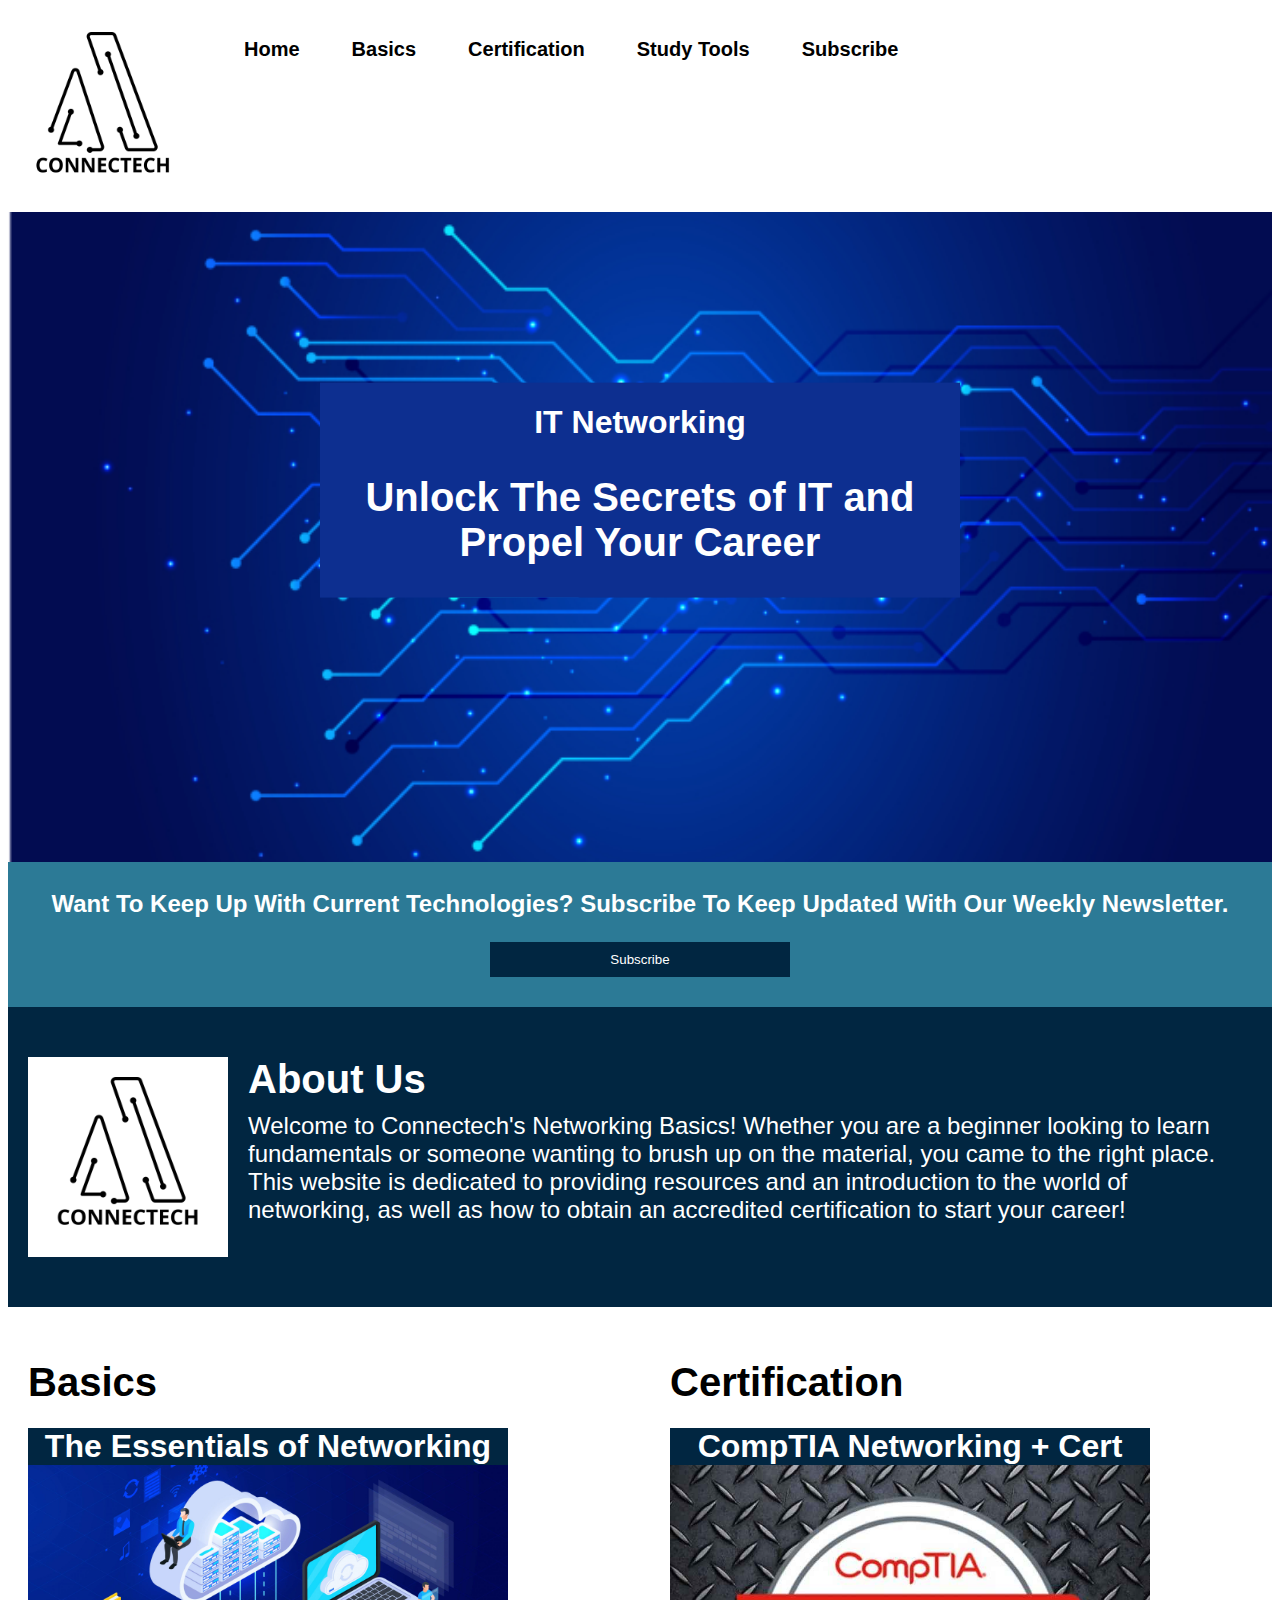
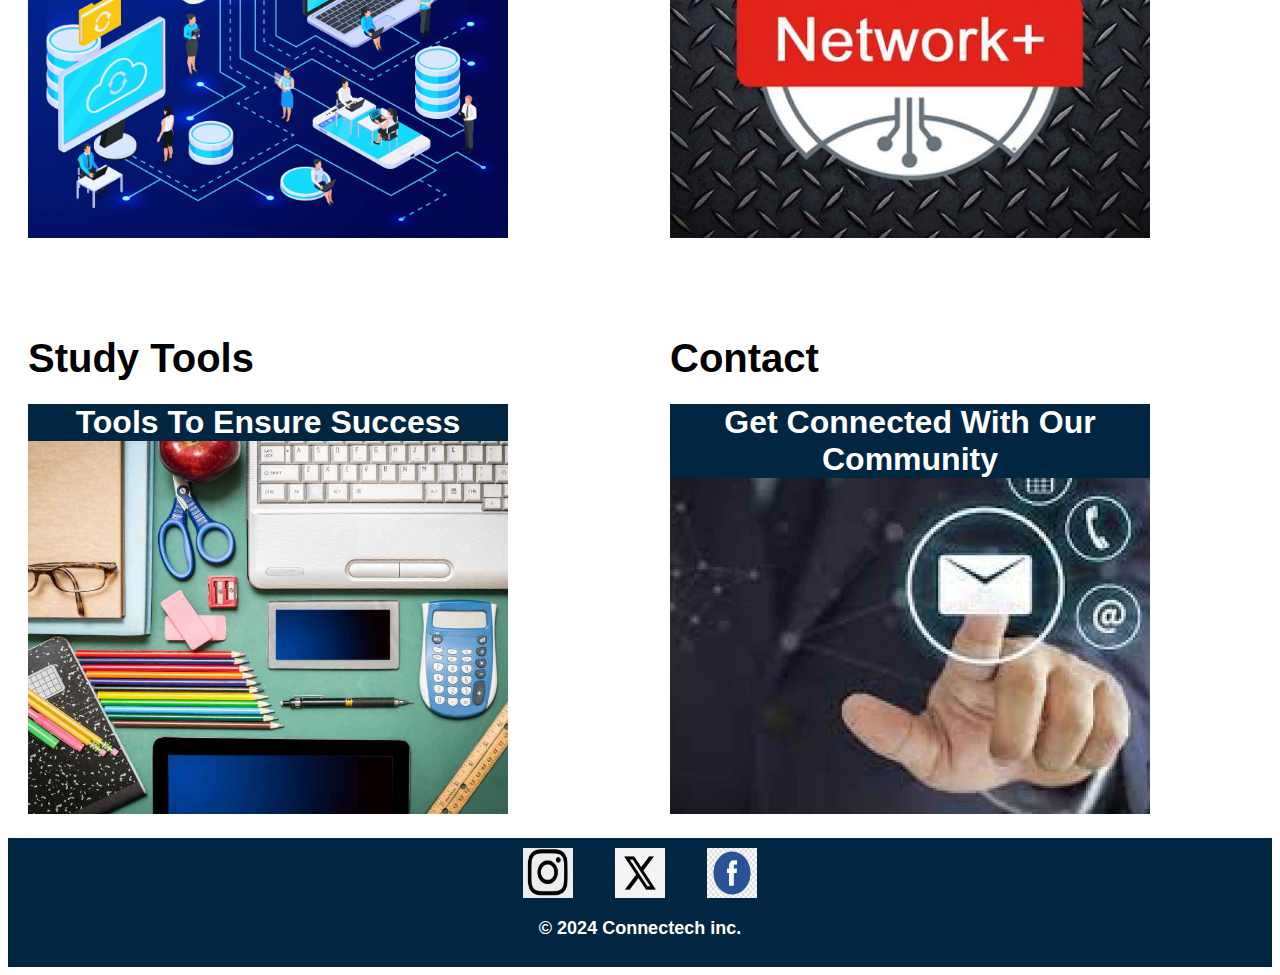
<file: index.html>
<!DOCTYPE html>
<html lang="en">
<script async src="https://www.googletagmanager.com/gtag/js?id=G-WH18ZFD9MK"></script>
<script>
  window.dataLayer = window.dataLayer || [];
  function gtag(){dataLayer.push(arguments);}
  gtag('js', new Date());

  gtag('config', 'G-WH18ZFD9MK');
</script>
<head>
    <meta charset="UTF-8">
    <meta name="viewport" content="width=device-width, initial-scale=1.0">
    <meta name="description" content="This website helps new people get aquainted with the basics of IT networking.">
    <meta name="keywords" content="Network, CompTIA, Subscribe">
    <meta name="author" content="Robert Schmidt">
    <title>IT Networking Basics</title>
    <link rel="stylesheet" href="CSS/stylesheet.css">
</head>
<body>
    <header>
        <nav> 
            <div>
            <a href="index.html">
                <img src="images/Logo.png" alt="Connectech Logo">
            </a>
            </div>
            <ul>
                <li><a href="index.html">Home</a></li>
                <li><a href="Basics.html">Basics</a></li>
                <li><a href="Certification.html">Certification</a></li>
                <li><a href="Study.html">Study Tools</a></li>
                <li><a href="Contact.html">Subscribe</a></li>
            </ul>
        </nav>
    </header>
        
    <div class="HeroText" style="background-color: #0D2F90;">
        <h1>IT Networking</h1>
        <h2>Unlock The Secrets of IT and Propel Your Career</h2>
    </div>
    <img src="images/HeroBanner1.jpg" alt="Networking Hero Banner" class="Banner">
    <section class="Call2Action">
        <p>Want To Keep Up With Current Technologies? Subscribe To Keep Updated With Our Weekly Newsletter.</p>
        <a href="Contact.html" target="_blank">
            <button type="Button">Subscribe</button>
        </a>
    </section>
    <main>
        <section class="DK" style="background-color: #012641; color: white;">
            <div class="DKTITLE">
                <img src="images/Logo.png" alt="Connectech Logo">
            <div>
                <h2>About Us</h2>
                <p>Welcome to Connectech's Networking Basics! Whether you are a beginner looking to learn fundamentals or someone wanting to brush up on the material, you came to the right place. This website is dedicated to providing resources and an introduction to the world of networking, as well as how to obtain an accredited certification to start your career!</p>
            </div>
        </div>
        </section>
        <div class="gallery">
            <section>
                <h2>Basics</h2>
                <div>
                    <h3 class="TXTMVE">The Essentials of Networking</h3>
                    <img src="images/Basics.jpg" alt="Networking Basics Image">
                </div>
            </section>
            <section>
                <h2>Certification</h2>
                <div>
                    <h3 class="TXTMVE">CompTIA Networking + Cert</h3>
                    <img src="images/NET+BLK.jpg" alt="CompTIA Networking+ Certification">
                </div>
            </section>
            <section>
                <h2>Study Tools</h2>
                <div>
                    <h3 class="TXTMVE">Tools To Ensure Success</h3>
                    <img src="images/StudyTools1.jpg" alt="Study Tools Image">
                </div>
            </section>
            <section>
                <h2>Contact</h2>
                <div>
                    <h3 class="TXTMVE">Get Connected With Our Community</h3>
                    <img src="images/Contact1.jpg" alt="Contact Image">  
                </div>
            </section>
        </div>
    </main>
    <footer>
        <div class="footerLogo">
            <img src="images/InstaLogo.jpg" alt="Instagram Logo">
            <img src="images/XLogo.jpg" alt="X Logo">
            <img src="images/FacebookLogo.jpg" alt="Facebook Logo">
        </div>
        <p class="footerTxt"><span>&copy;</span> 2024 Connectech inc.</p>
    </footer>
</body>
</html>
</file>
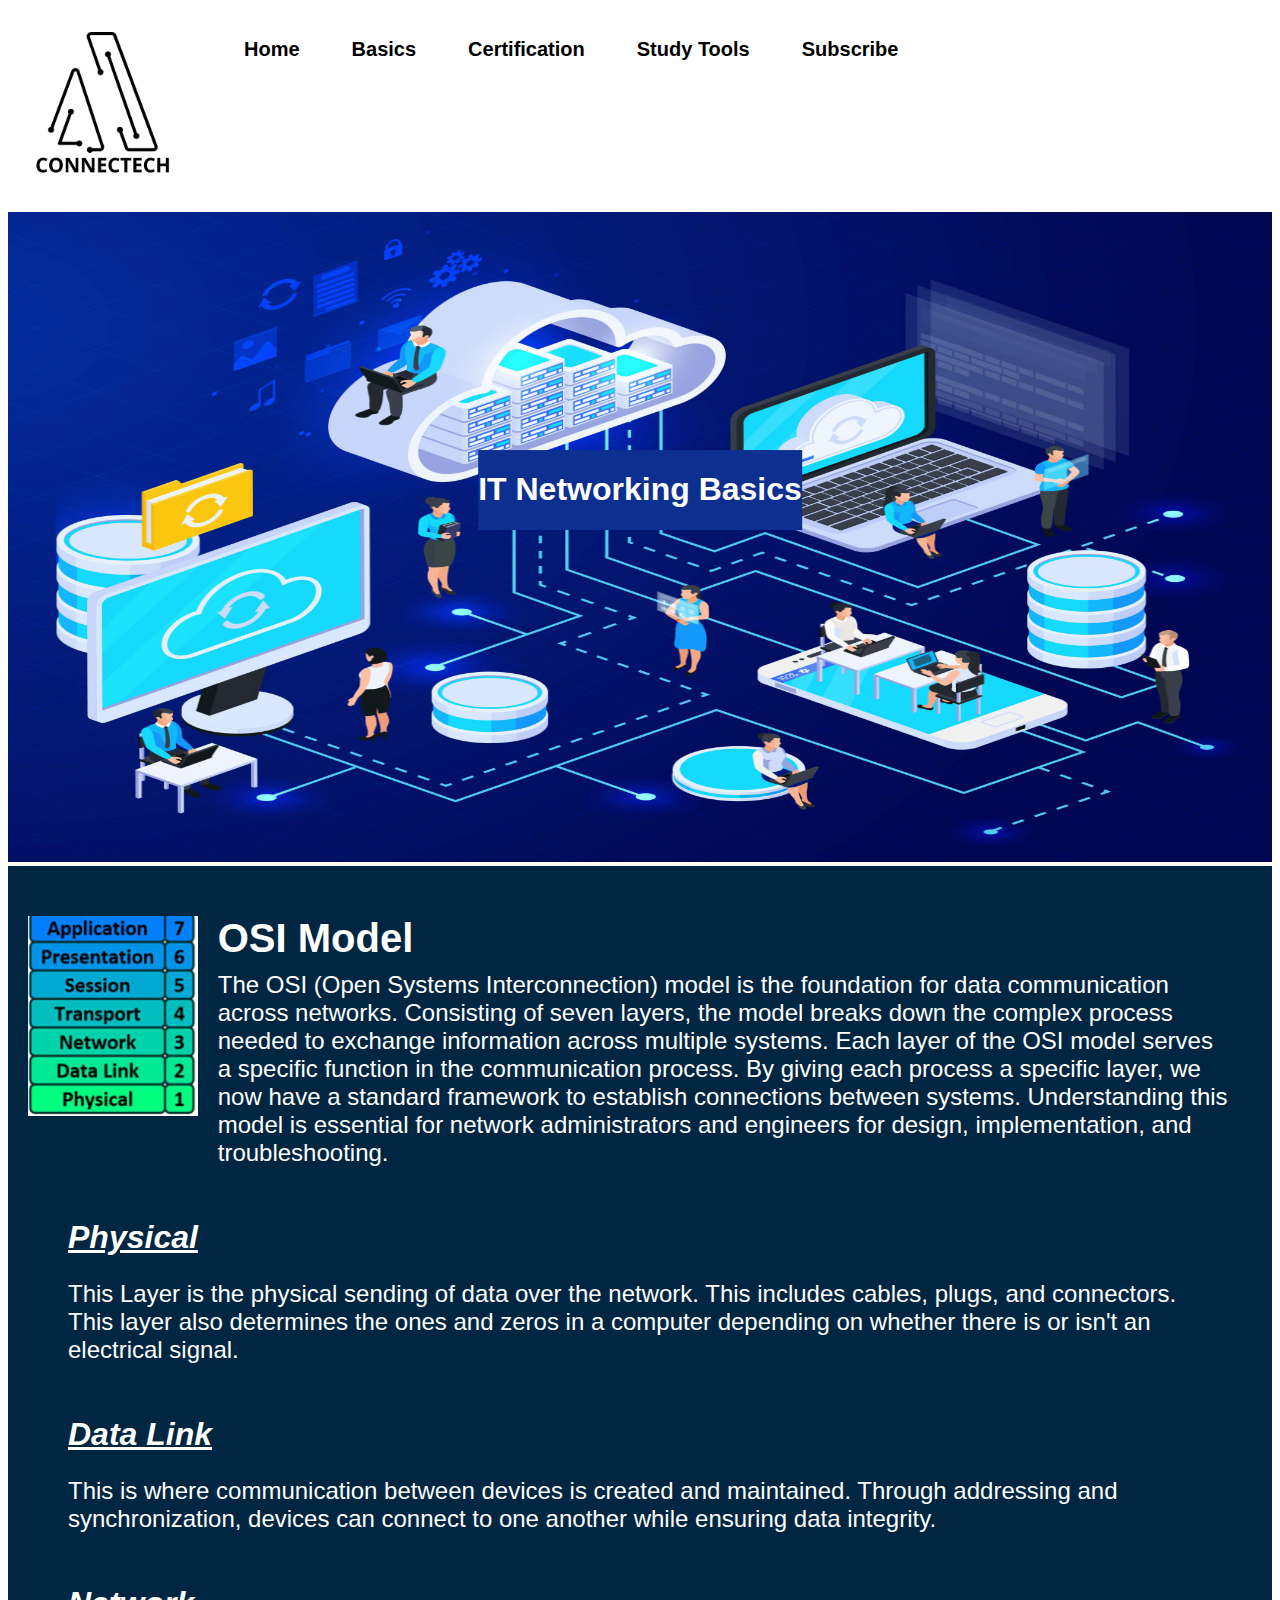
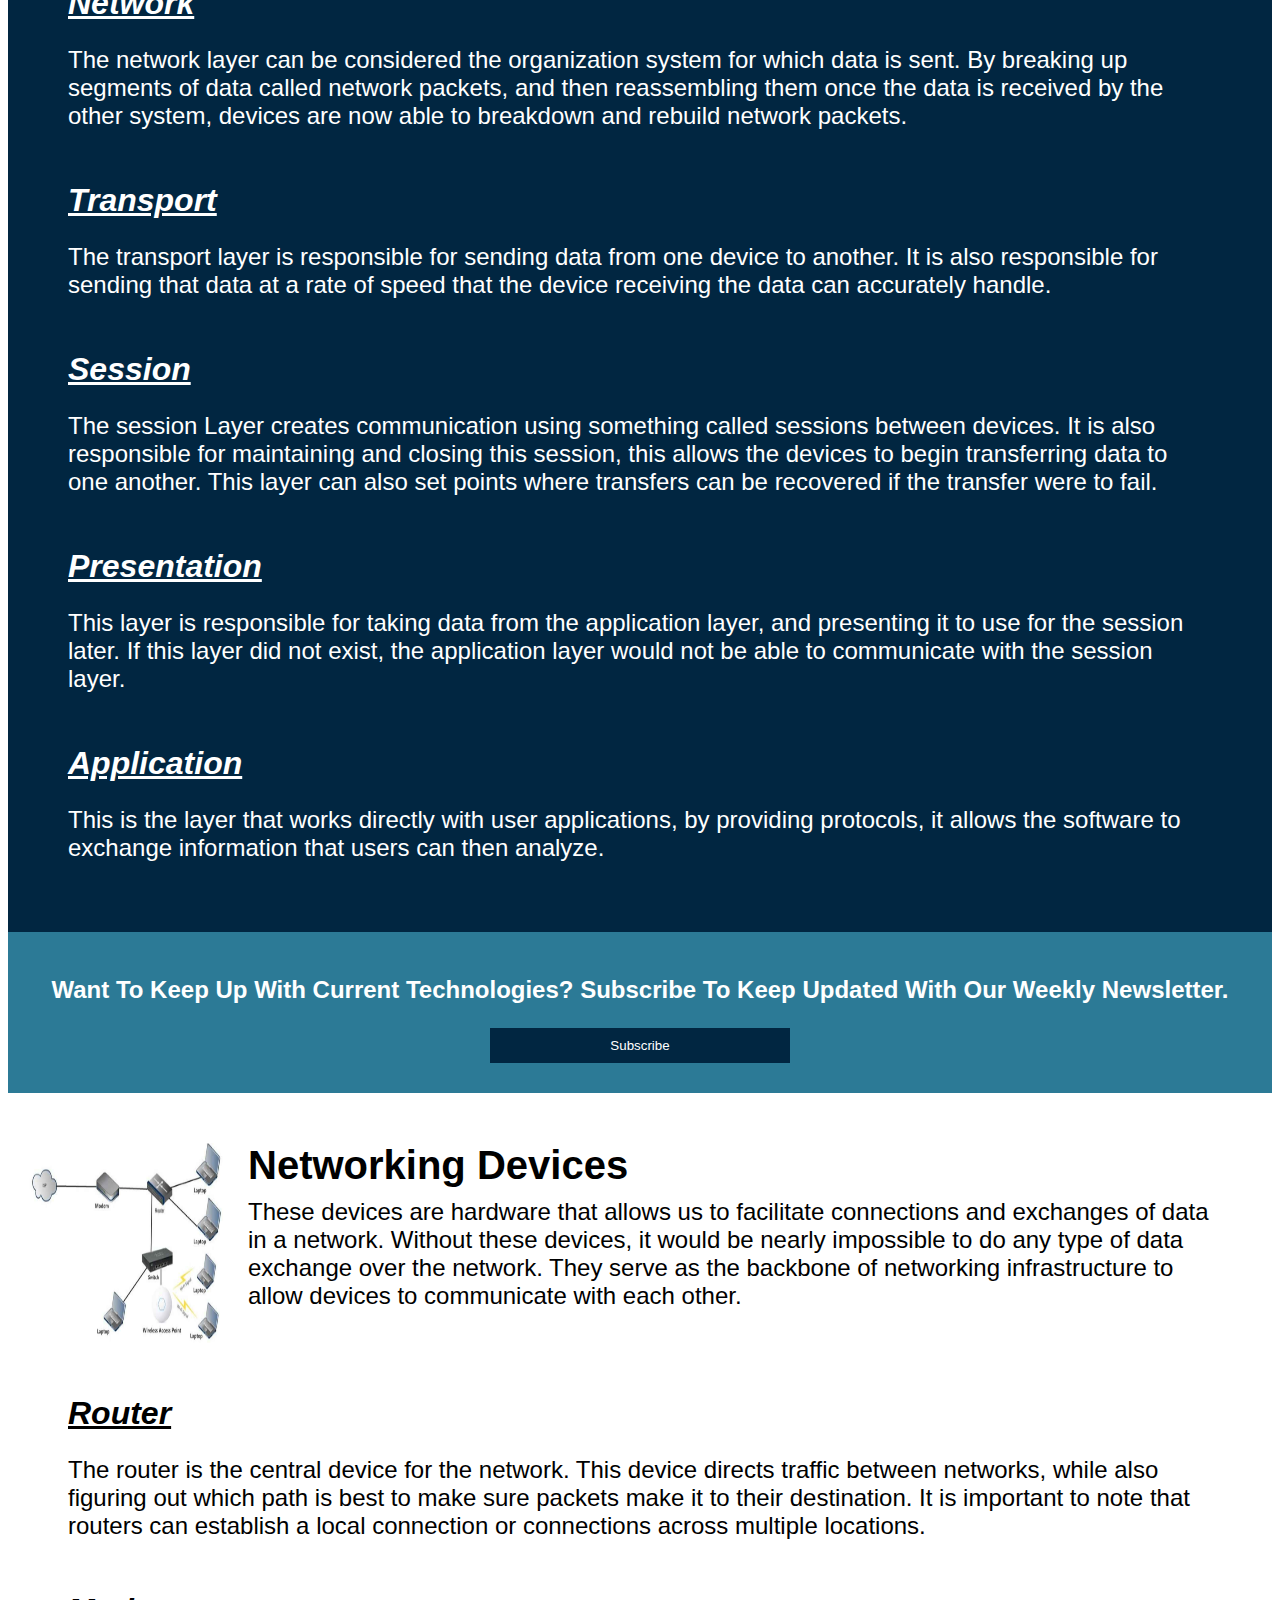
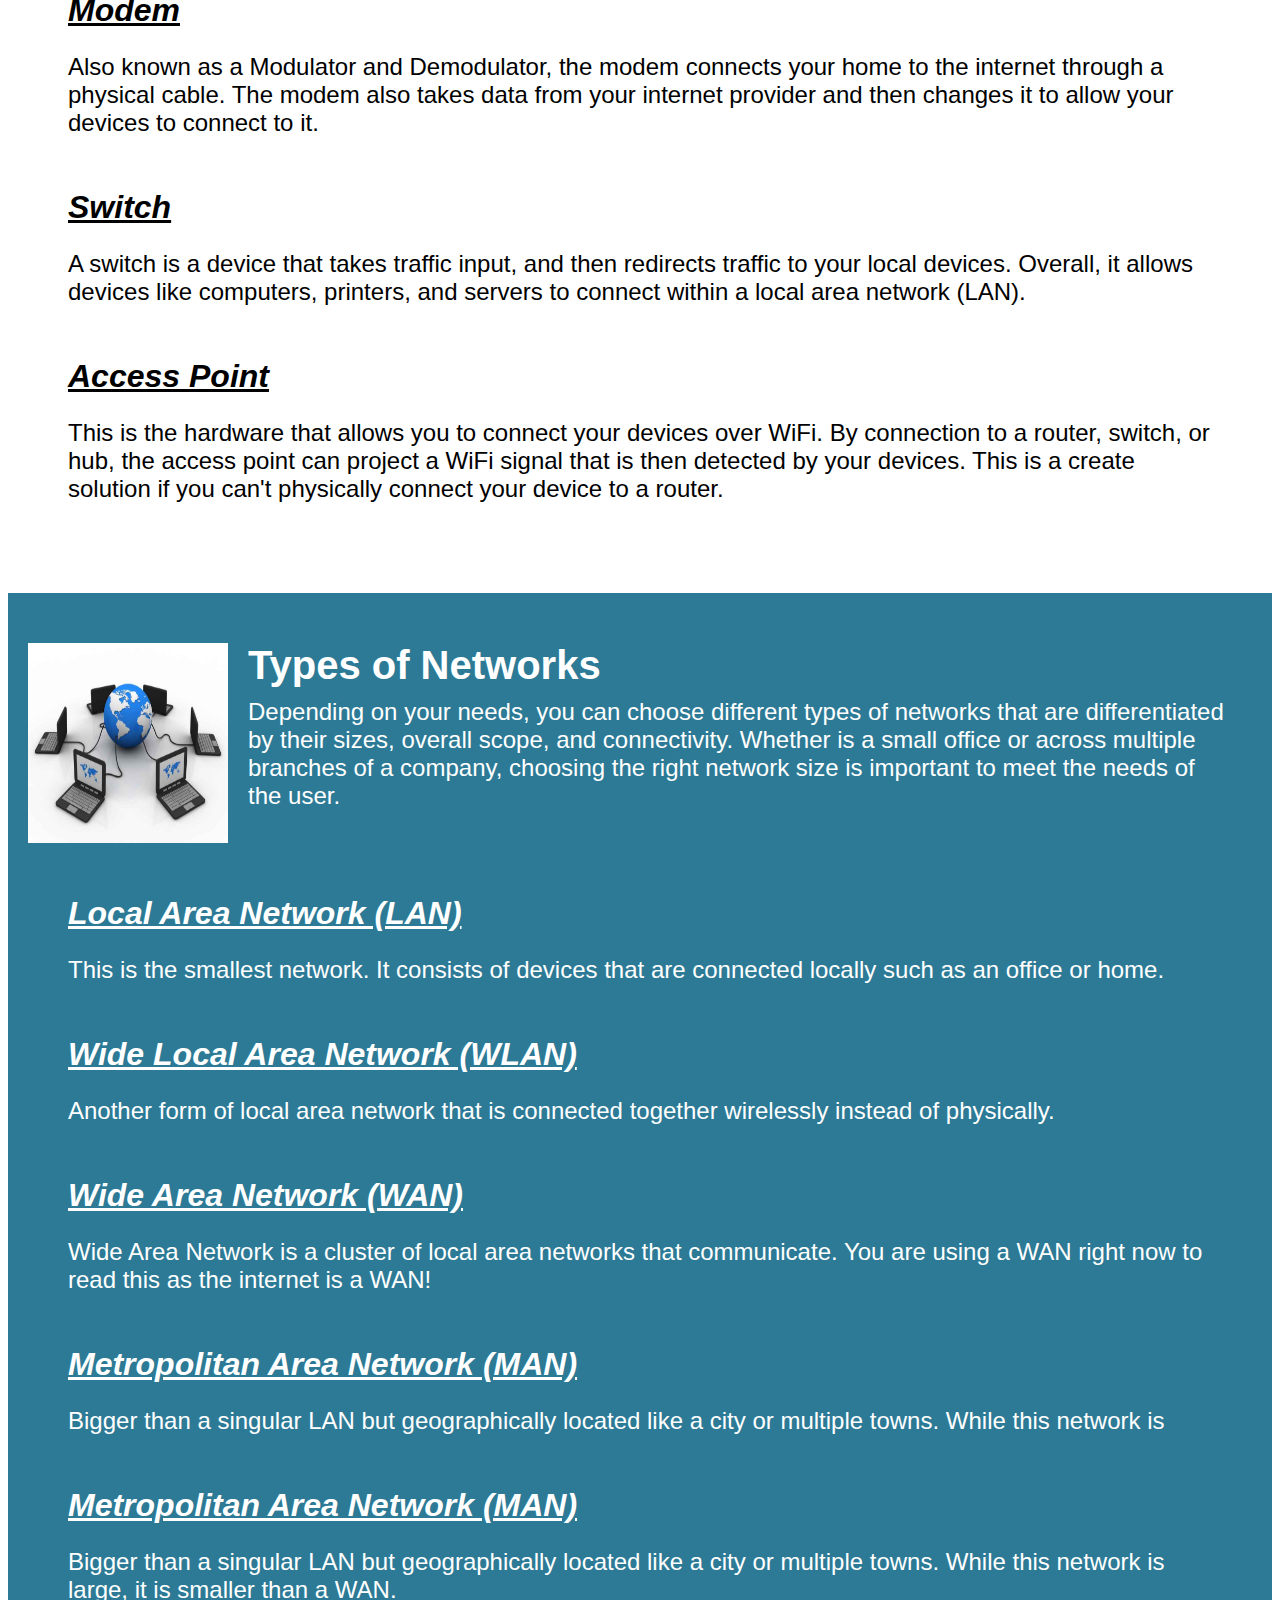
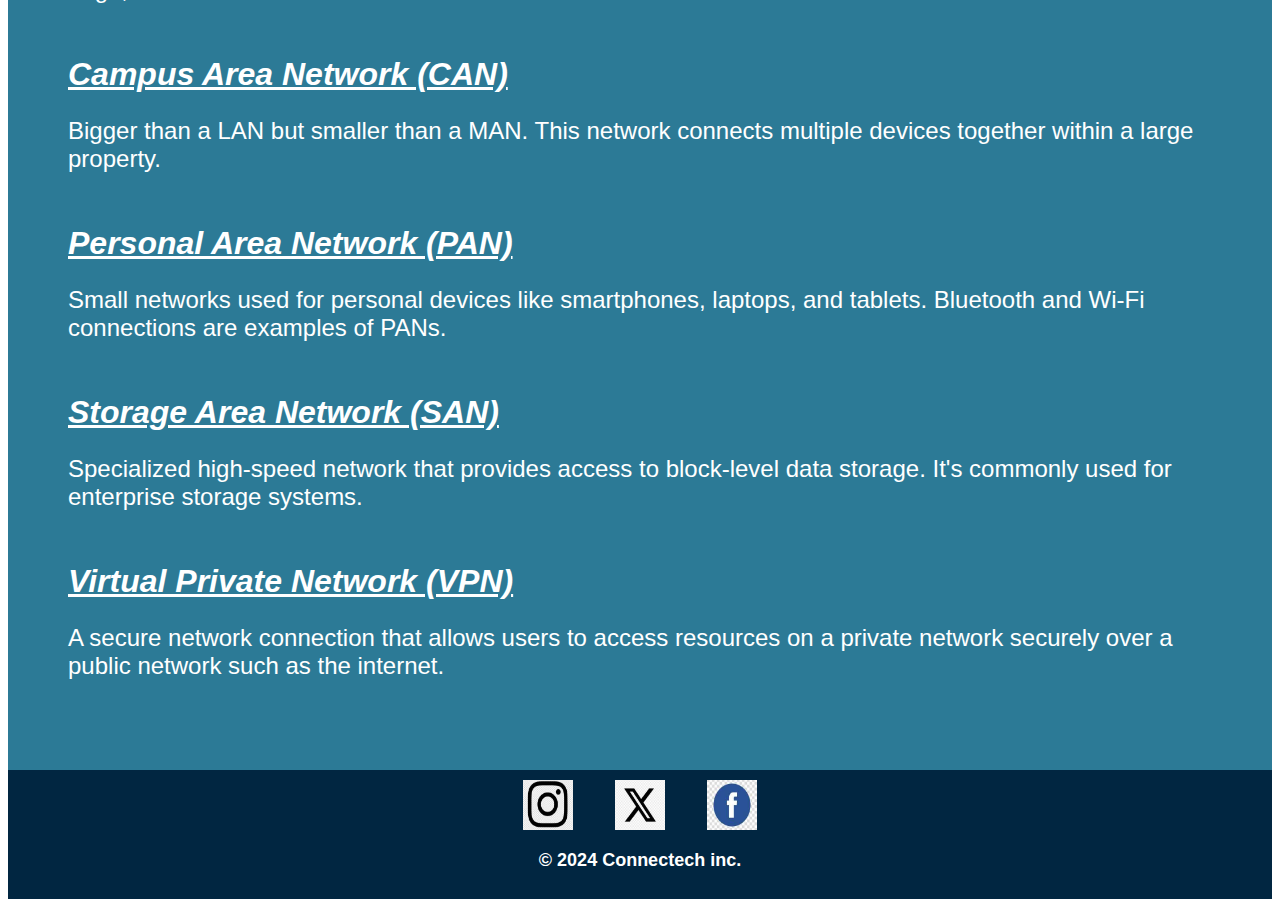
<file: Basics.html>
<!DOCTYPE html>
<html lang="en">
<head>
    <meta charset="UTF-8">
    <meta name="viewport" content="width=device-width, initial-scale=1.0">
    <meta name="description" content="This website helps new people get aquainted with the basics of IT networking.">
    <meta name="keywords" content="Network, CompTIA, Subscribe">
    <meta name="author" content="Robert Schmidt">
    <title>IT Basic Curriculum</title>
    <link rel="stylesheet" href="CSS/stylesheet.css">
</head>
<body>
    <nav> 
        <header>
            <a href="index.html">
                <img src="images/Logo.png" alt="Connectech Logo" >
            </a>
        </header>
        <ul>
            <li><a href="index.html">Home</a></li>
            <li><a href="Basics.html">Basics</a></li>
            <li><a href="Certification.html">Certification</a></li>
            <li><a href="Study.html">Study Tools</a></li>
            <li><a href="Contact.html">Subscribe</a></li>
        </ul>
    </nav>
    <header class="HeroText" style="background-color: #0D2F90;">
        <h1>IT Networking Basics</h1>
    </header>
    <img src="images/Basics.jpg" alt="Hero Banner" class="Banner">

    <main>
        <section class="DK" style="background-color: #012641; color: white;">
        <div class="DKTITLE">
            <img src="images/OSIModel.jpg" alt="OSI Model">
        <div>
            <h2 id="OSIID">OSI Model</h2>
            <p>The OSI (Open Systems Interconnection) model is the foundation for data communication across networks. 
                Consisting of seven layers, the model breaks down the complex process needed to exchange information across multiple systems. 
                Each layer of the OSI model serves a specific function in the communication process. 
                By giving each process a specific layer, we now have a standard framework to establish connections between systems. 
                Understanding this model is essential for network administrators and engineers for design, implementation, and troubleshooting.</p>
        </div>
        </div>
            <section class="DKWRIT" >
                <h3>Physical</h3>
                <p>This Layer is the physical sending of data over the network. 
                    This includes cables, plugs, and connectors. 
                    This layer also determines the ones and zeros in a computer depending on whether there is or isn't an electrical signal.</p>
                <h3>Data Link</h3>
                <p>This is where communication between devices is created and maintained. 
                    Through addressing and synchronization, devices can connect to one another while ensuring data integrity.</p>
                <h3>Network</h3>
                <p>The network layer can be considered the organization system for which data is sent. 
                    By breaking up segments of data called network packets, and then reassembling them once the data is received by the other system, 
                    devices are now able to breakdown and rebuild network packets.</p>
                <h3>Transport</h3>
                <p>The transport layer is responsible for sending data from one device to another. 
                    It is also responsible for sending that data at a rate of speed that the device receiving the data can accurately handle.</p>
                <h3>Session</h3>
                <p>The session Layer creates communication using something called sessions between devices. It is also responsible for maintaining and closing this session, this allows the devices to begin transferring data to one another. This layer can also set points where transfers can be recovered if the transfer were to fail.</p>
                <h3>Presentation</h3>
                <p>This layer is responsible for taking data from the application layer, and presenting it to use for the session later. If this layer did not exist, the application layer would not be able to communicate with the session layer.</p>
                <h3>Application</h3>
                <p>This is the layer that works directly with user applications, by providing protocols, it allows the software to exchange information that users can then analyze.</p>
            </section>
        </section>

        <section class="Call2Action">
            <p>Want To Keep Up With Current Technologies? Subscribe To Keep Updated With Our Weekly Newsletter.</p>
            <a href="Contact.html" target="_blank">
                <button type="Button">Subscribe</button>
            </a>
        </section>

        <section class="DK" >
        <div class="DKTITLE">
            <img src="images/TypeODevices.jpg" alt="Networking Devices">
            <div>
            <h2 id="DEVS">Networking Devices</h2>
            <p>These devices are hardware that allows us to facilitate connections and exchanges of data in a network. 
                Without these devices, it would be nearly impossible to do any type of data exchange over the network.
                They serve as the backbone of networking infrastructure to allow devices to communicate with each other.</p>
            </div>
            </div>
            <section class="DKWRIT">
                <h3>Router</h3>
                <p>The router is the central device for the network. 
                    This device directs traffic between networks, 
                    while also figuring out which path is best to make sure packets make it to their destination. 
                    It is important to note that routers can establish a local connection or connections across multiple locations.</p>
                <h3>Modem</h3>
                <p>Also known as a Modulator and Demodulator, 
                    the modem connects your home to the internet through a physical cable. 
                    The modem also takes data from your internet provider and then changes it to allow your devices to connect to it.</p>
                <h3>Switch</h3>
                <p>A switch is a device that takes traffic input, 
                    and then redirects traffic to your local devices. Overall, it allows devices like computers, 
                    printers, and servers to connect within a local area network (LAN).</p>
                <h3>Access Point</h3>
                <p>This is the hardware that allows you to connect your devices over WiFi. 
                    By connection to a router, switch, or hub, the access point can project a WiFi signal that is then detected by your devices. 
                    This is a create solution if you can't physically connect your device to a router.</p>
            </section>
        </section>

        <section class="DK" style="background-color: #2C7A96; color: white;">
            <div class="DKTITLE">
            <img src="images/TypeONetwork.jpg" alt="Types of Networks">
            <div>
            <h2 id="Types">Types of Networks</h2>
            <p>Depending on your needs, you can choose different types of networks that are differentiated by their sizes, overall scope, and connectivity. Whether is a small office or across multiple branches of a company, choosing the right network size is important to meet the needs of the user.</p>
            </div>
            </div>
            <section class="DKWRIT">
                <h3>Local Area Network (LAN)</h3>
                <p>This is the smallest network. It consists of devices that are connected locally such as an office or home.</p>
                <h3>Wide Local Area Network (WLAN)</h3>
                <p>Another form of local area network that is connected together wirelessly instead of physically.</p>
                <h3>Wide Area Network (WAN)</h3>
                <p>Wide Area Network is a cluster of local area networks that communicate. You are using a WAN right now to read this as the internet is a WAN!</p>
                <h3>Metropolitan Area Network (MAN)</h3>
                <p>Bigger than a singular LAN but geographically located like a city or multiple towns. While this network is
                    <h3>Metropolitan Area Network (MAN)</h3>
                    <p>Bigger than a singular LAN but geographically located like a city or multiple towns. While this network is large, it is smaller than a WAN.</p>
                    <h3>Campus Area Network (CAN)</h3>
                    <p>Bigger than a LAN but smaller than a MAN. This network connects multiple devices together within a large property.</p>
                    <h3>Personal Area Network (PAN)</h3>
                    <p>Small networks used for personal devices like smartphones, laptops, and tablets. Bluetooth and Wi-Fi connections are examples of PANs.</p>
                    <h3>Storage Area Network (SAN)</h3>
                    <p>Specialized high-speed network that provides access to block-level data storage. It's commonly used for enterprise storage systems.</p>
                    <h3>Virtual Private Network (VPN)</h3>
                    <p>A secure network connection that allows users to access resources on a private network securely over a public network such as the internet.</p>
                </section>
            </section>
        </main>
    
        <footer>
            <div class="footerLogo">
                <img src="images/InstaLogo.jpg" alt="Instagram">
                <img src="images/XLogo.jpg" alt="X">
                <img src="images/FacebookLogo.jpg" alt="Facebook">
            </div>
            <p class="footerTxt"><span>&copy;</span> 2024 Connectech inc.</p>
        </footer>
    </body>
    </html>
</file>
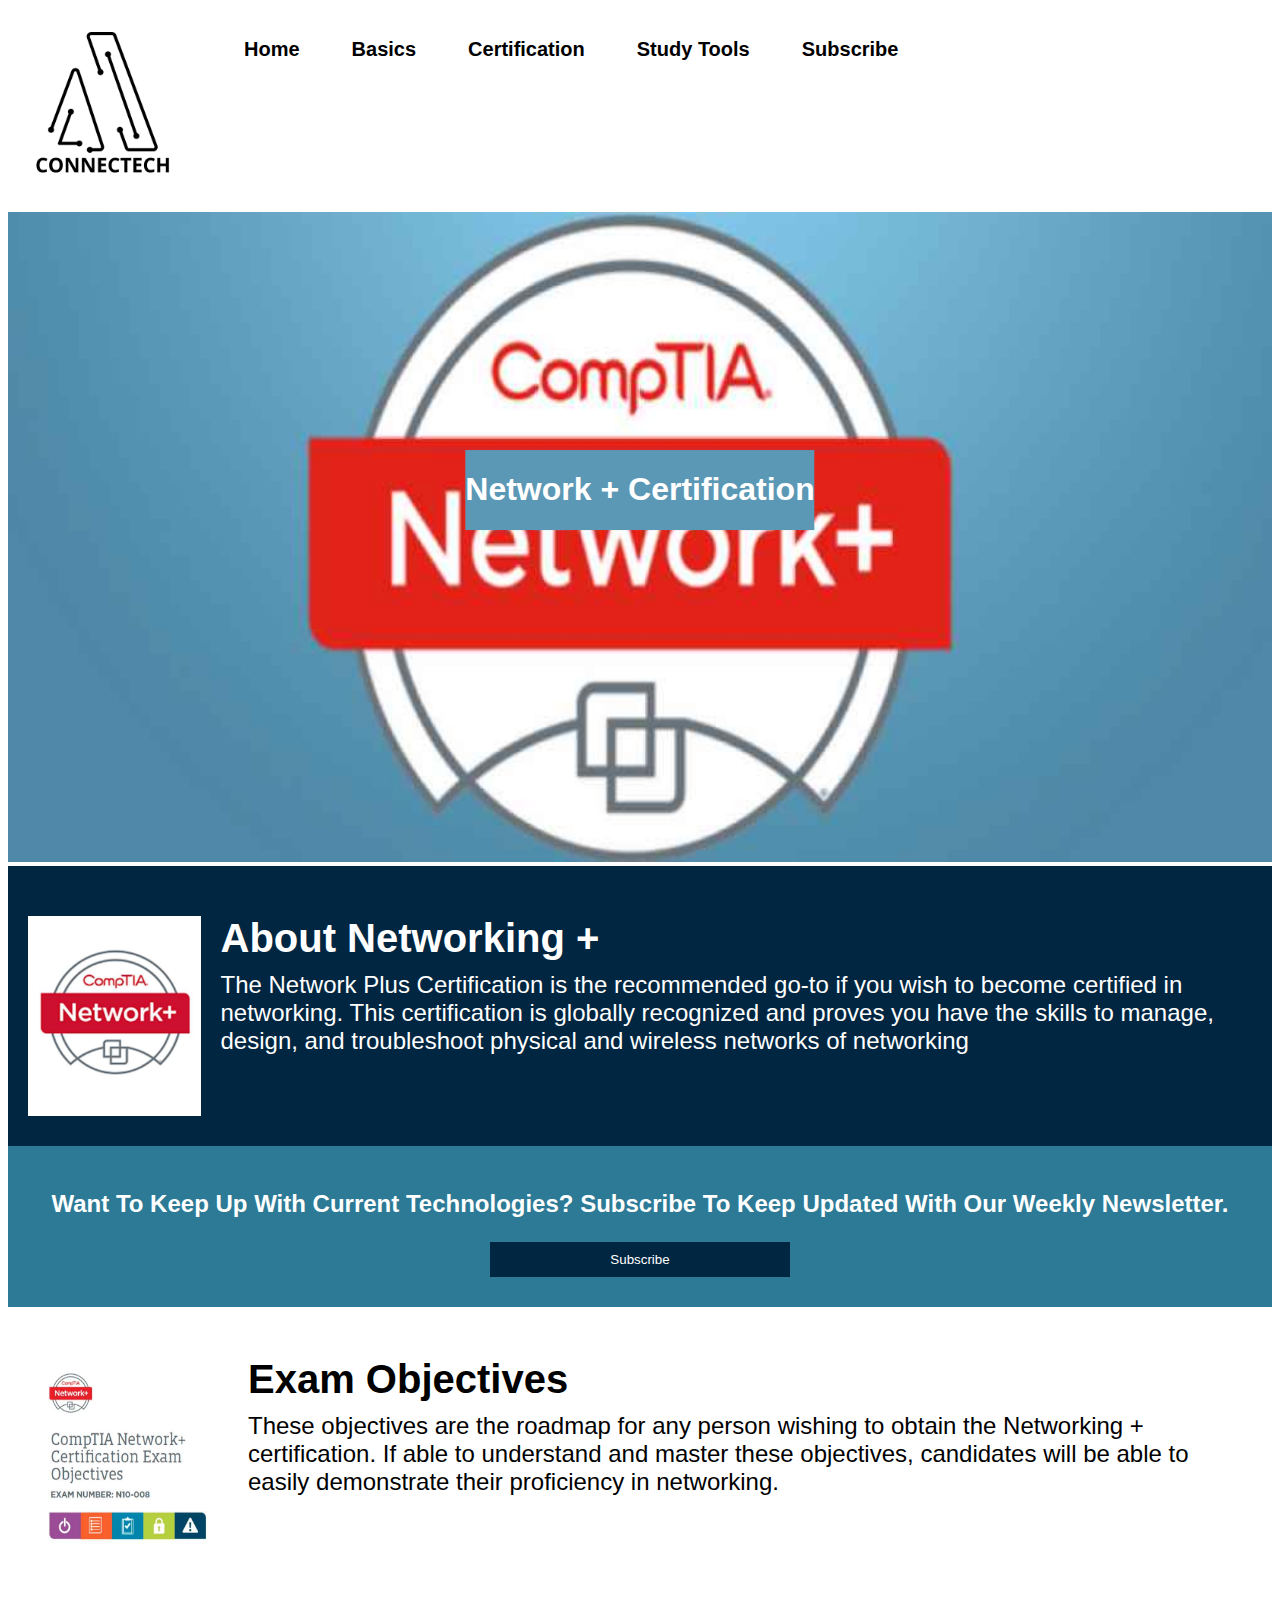
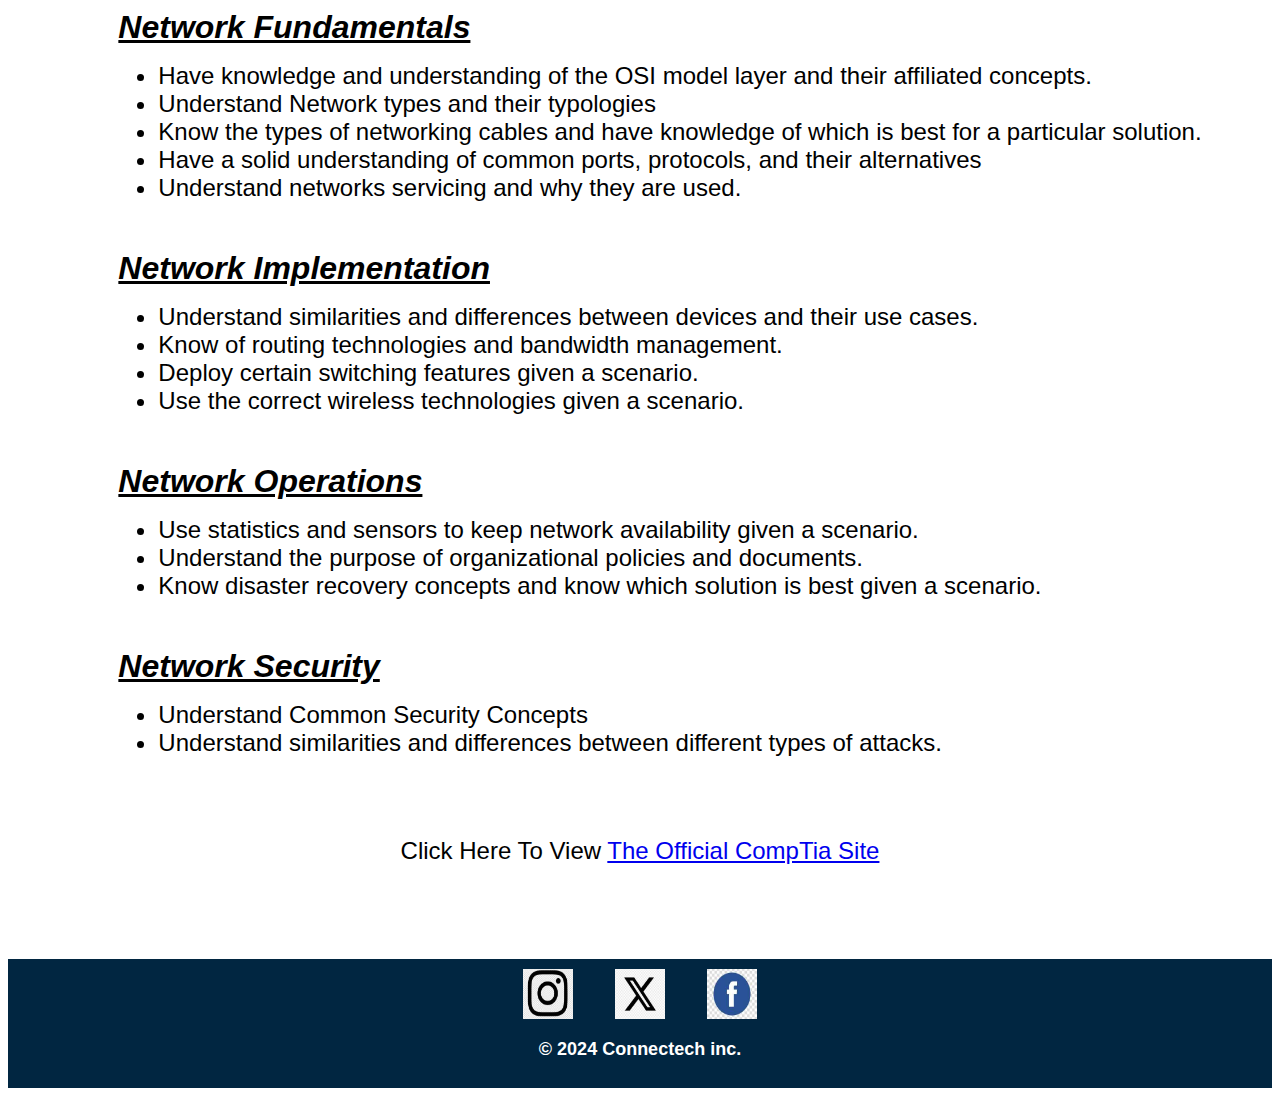
<file: Certification.html>
<!DOCTYPE html>
<html lang="en">
<head>
    <meta charset="UTF-8">
    <meta name="viewport" content="width=device-width, initial-scale=1.0">
    <meta name="description" content="This website helps new people get aquainted with the basics of IT networking.">
    <meta name="keywords" content="Network, CompTIA, Subscribe">
    <meta name="author" content="Robert Schmidt">
    <title>IT Networking + CompTIA Cert</title>
    <link rel="stylesheet" href="CSS/stylesheet.css">
</head>

<body>
    <nav> 
        <header>
            <a href="index.html">
                <img src="images/Logo.png" alt="Connectech Logo">
            </a>
        </header>
        <ul>
            <li><a href="index.html">Home</a></li>
            <li><a href="Basics.html">Basics</a></li>
            <li><a href="Certification.html">Certification</a></li>
            <li><a href="Study.html">Study Tools</a></li>
            <li><a href="Contact.html">Subscribe</a></li>
        </ul>
    </nav>
    <header class="HeroText" style="background-color: #5B98B5;">
        <h1>Network + Certification</h1>
    </header>
    <img src="images/NET+BLU.jpg" alt="Hero Banner" class="Banner">

    <main>

        <section class="DK" style="background-color: #012641; color: white;">
            <div class="DKTITLE">
                <img src="images/NET+WHT.jpg" alt="About Net+">
            <div>
                <h2>About Networking +</h2>
                <p>The Network Plus Certification is the recommended go-to if you wish to become certified in networking. This certification is globally recognized and proves you have the skills to manage, design, and troubleshoot physical and wireless networks of networking</p>
            </div>
            </div>
        </section>

        <section class="Call2Action">
            <p>Want To Keep Up With Current Technologies? Subscribe To Keep Updated With Our Weekly Newsletter.</p>
            <a href="Contact.html" target="_blank">
                <button type="Button">Subscribe</button>
            </a>
        </section>

        <section class="DK">
            <div class="DKTITLE">
            <img src="images/NET+OBJ.jpg" alt="Net Obj">
            <div>
            <h2>Exam Objectives</h2>
            <p>These objectives are the roadmap for any person wishing to obtain the Networking + certification. If able to understand and master these objectives, candidates will be able to easily demonstrate their proficiency in networking.</p>
            </div>
            </div>
            <section class="DKWRIT">
                <h3>Network Fundamentals</h3>
                <ul>
                    <li>Have knowledge and understanding of the OSI model layer and their affiliated concepts.</li>
                    <li>Understand Network types and their typologies</li>
                    <li>Know the types of networking cables and have knowledge of which is best for a particular solution.</li>
                    <li>Have a solid understanding of common ports, protocols, and their alternatives</li>
                    <li>Understand networks servicing and why they are used.</li>
                </ul>

                <h3>Network Implementation</h3>
                <ul>
                    <li>Understand similarities and differences between devices and their use cases.</li>
                    <li>Know of routing technologies and bandwidth management.</li>
                    <li>Deploy certain switching features given a scenario.</li>
                    <li>Use the correct wireless technologies given a scenario.</li>
                </ul>

                <h3>Network Operations</h3>
                <ul>
                    <li>Use statistics and sensors to keep network availability given a scenario.</li>
                    <li>Understand the purpose of organizational policies and documents.</li>
                    <li>Know disaster recovery concepts and know which solution is best given a scenario.</li>
                </ul>

                <h3>Network Security</h3>
                <ul>
                    <li>Understand Common Security Concepts</li>
                    <li>Understand similarities and differences between different types of attacks.</li>
                </ul>
            </section>
            <section class="BLKWRIT" >
                <p>Click Here To View <a href="https://www.comptia.org/certifications/network">The Official CompTia Site</a> </p>
            </section>
    </main>

    <footer>
        <div class="footerLogo">
            <img src="images/InstaLogo.jpg" alt="Instagram">
            <img src="images/XLogo.jpg" alt="X">
            <img src="images/FacebookLogo.jpg" alt="Facebook">
        </div>
        <p class="footerTxt"><span>&copy;</span> 2024 Connectech inc.</p>
    </footer>
</body>
</html>
</file>
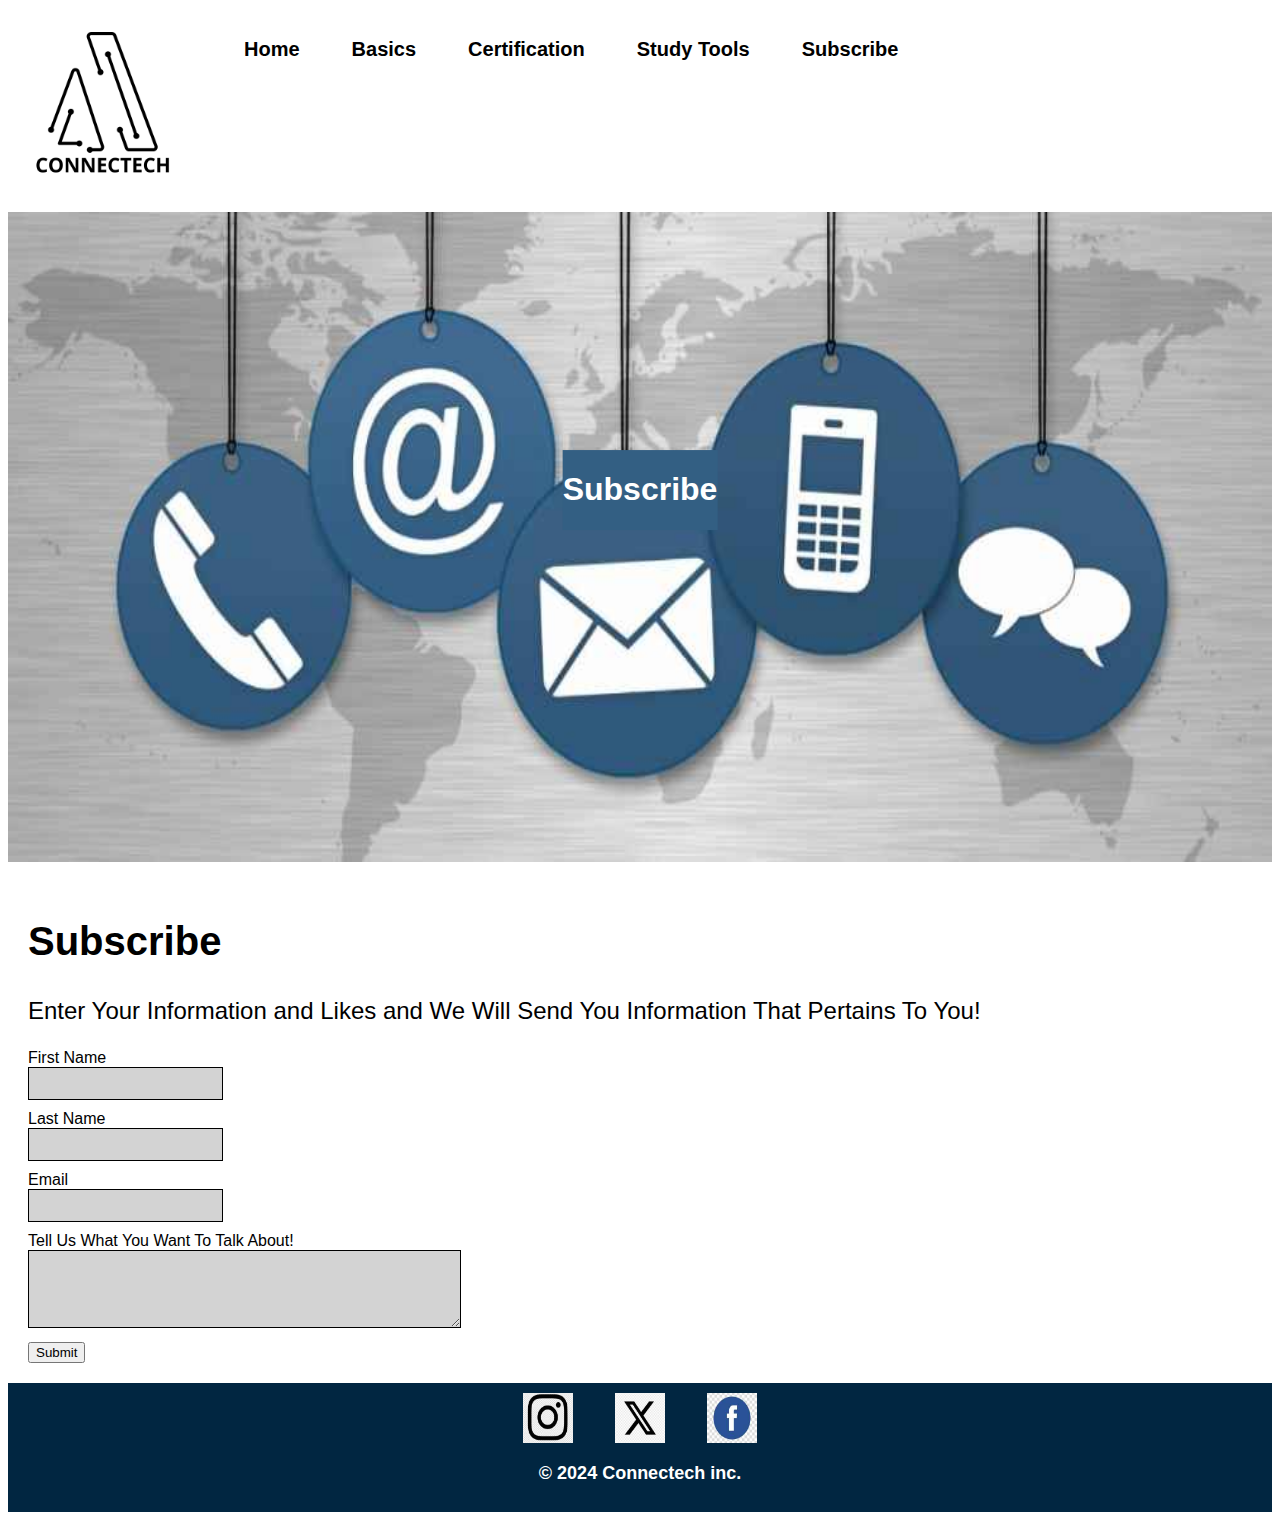
<file: Contact.html>
<!DOCTYPE html>
<html lang="en">
<head>
    <meta charset="UTF-8">
    <meta name="viewport" content="width=device-width, initial-scale=1.0">
    <meta name="description" content="This website helps new people get aquainted with the basics of IT networking.">
    <meta name="keywords" content="Network, CompTIA, Subscribe">
    <meta name="author" content="Robert Schmidt">
    <title>Contact</title>
    <link rel="stylesheet" href="CSS/stylesheet.css">
    <!-- Form Validation JS-->
    <script src="JS/Form Validation.JS"></script>
</head>
<body>
    <nav> 
        <header>
            <a href="index.html">
                <img src="images/Logo.png" alt="Logo">
            </a>
        </header>
        <ul>
            <li><a href="index.html">Home</a></li>
            <li><a href="Basics.html">Basics</a></li>
            <li><a href="Certification.html">Certification</a></li>
            <li><a href="Study.html">Study Tools</a></li>
            <li><a href="Contact.html">Subscribe</a></li>
        </ul>
    </nav>
    <div class="HeroText" style="background-color: #335F83;">
        <h1>Subscribe</h1>
    </div>
    <img src="images/Contact2.jpg" alt="Contact" class="Banner">

    <main>
        <section>
            <h2>Subscribe</h2>
            <p>Enter Your Information and Likes and We Will Send You Information That Pertains To You!</p>
            <form id="contactForm" onsubmit="return validateForm()">
                <div class="form-group">
                    <label for="first-name">First Name</label><br>
                    <input type="text" id="first-name" name="first-name" required>
                </div>
                <div class="form-group">
                    <label for="last-name">Last Name</label><br>
                    <input type="text" id="last-name" name="last-name" required>
                </div>
                <div class="form-group">
                    <label for="contact-email">Email</label><br>
                    <input type="email" id="contact-email" name="contact-email" required>
                </div>
                <div class="message-group">
                    <label for="message">Tell Us What You Want To Talk About!</label><br>
                    <textarea id="message" name="message" rows="4" cols="50" required></textarea>
                </div>
                <input type="submit" value="Submit">
            </form>
        </section>
        <!-- Newsletter section goes here -->
    </main>

    <footer>
        <div class="footerLogo">
            <img src="images/InstaLogo.jpg" alt="Instagram">
            <img src="images/XLogo.jpg" alt="X">
            <img src="images/FacebookLogo.jpg" alt="Facebook">
        </div>
        <p class="footerTxt"><span>&copy;</span> 2024 Connectech inc.</p>
    </footer>
</body>
</html>
</file>
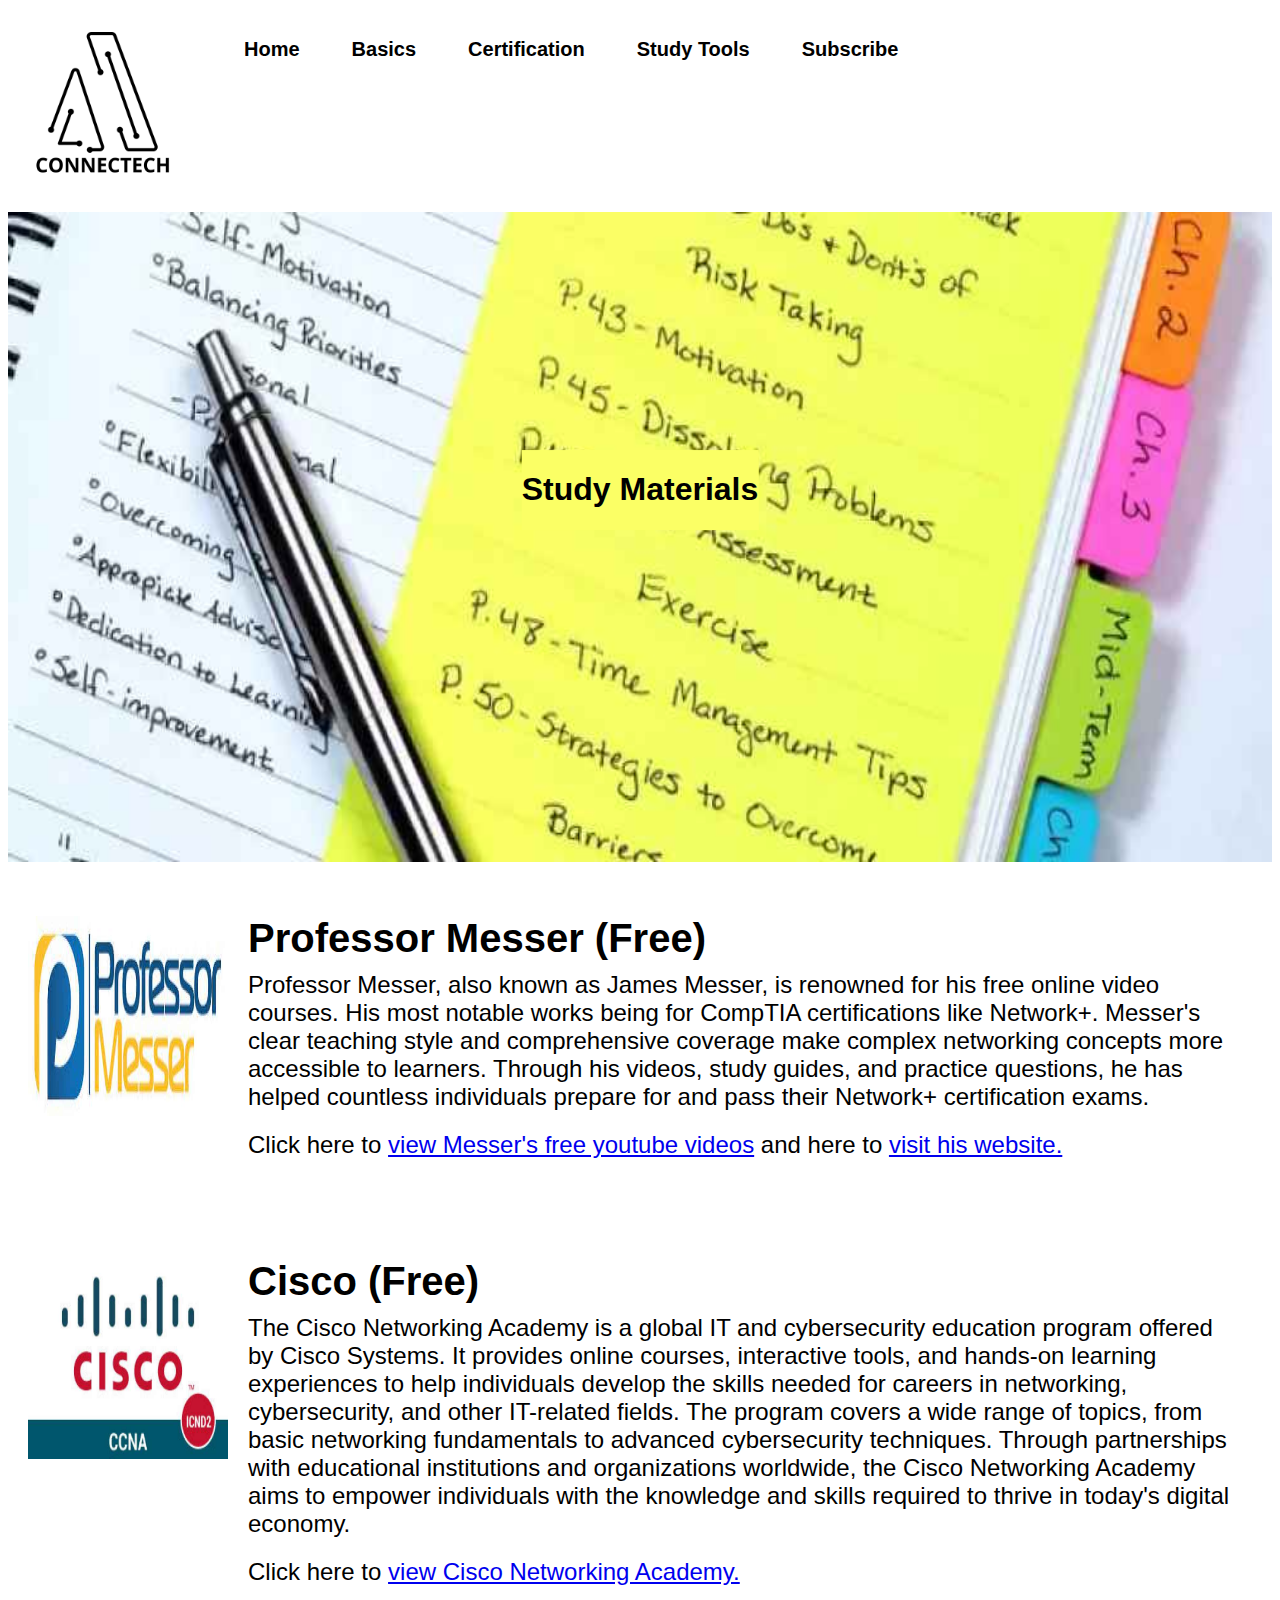
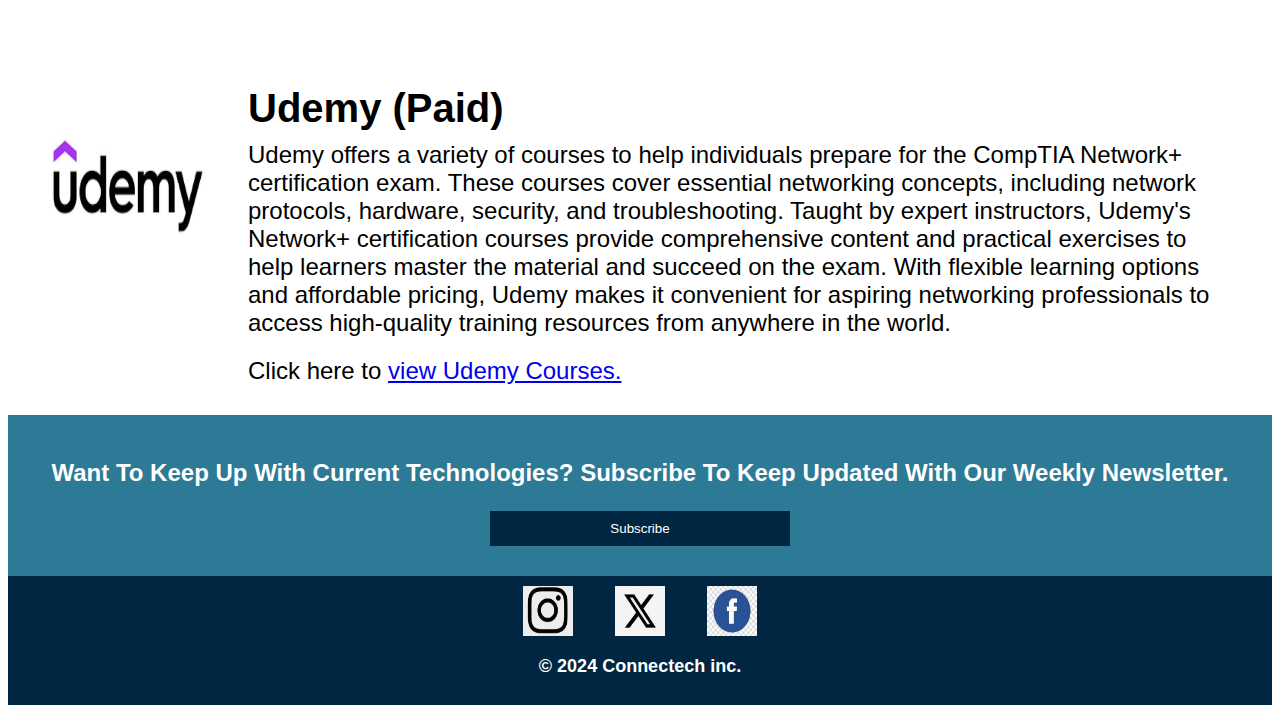
<file: Study.html>
<!DOCTYPE html>
<html lang="en">
<head>
    <meta charset="UTF-8">
    <meta name="viewport" content="width=device-width, initial-scale=1.0">
    <meta name="description" content="This website helps new people get aquainted with the basics of IT networking.">
    <meta name="keywords" content="Network, CompTIA, Subscribe">
    <meta name="author" content="Robert Schmidt">
    <title>Study Page</title>
    <link rel="stylesheet" href="CSS/stylesheet.css">
</head>

<body>
    <nav> 
        <header>
            <a href="index.html">
                <img src="images/Logo.png" alt="Connectech Logo">
            </a>
        </header>
        <ul>
            <li><a href="index.html">Home</a></li>
            <li><a href="Basics.html">Basics</a></li>
            <li><a href="Certification.html">Certification</a></li>
            <li><a href="Study.html">Study Tools</a></li>
            <li><a href="Contact.html">Subscribe</a></li>
        </ul>
    </nav>

    <header class="HeroText" style="color: black; background-color: #FBFF65;">
        <h1>Study Materials</h1>
    </header>
    <img src="images/StudyTools2.jpg" alt="Study2" class="Banner">

    <main>
        <section class="DK">
            <div class="DKTITLE">
            <img src="images/ProfMesser.jpg" alt="Professor Messer">
            <div>
            <h2>Professor Messer (Free)</h2>
            <p>Professor Messer, also known as James Messer, is renowned for his free online video courses. 
                His most notable works being for CompTIA certifications like Network+. 
                Messer's clear teaching style and comprehensive coverage make complex networking concepts more accessible to learners. 
                Through his videos, study guides, and practice questions, 
                he has helped countless individuals prepare for and pass their Network+ certification exams.</p>
            <p style="margin-top: 20px;">Click here to <a href="https://www.youtube.com/@professormesser">view Messer's free youtube videos</a> and here to <a href="https://www.professormesser.com/">visit his website.</a></p>
            </div>
            </div>
        </section>

        <section class="DK">
            <div class="DKTITLE">
            <img src="images/CISCOCCNA.jpg" alt="Cisco">
            <div>
            <h2>Cisco (Free)</h2>
            <p>The Cisco Networking Academy is a global IT and cybersecurity education program offered by Cisco Systems. 
                It provides online courses, interactive tools, 
                and hands-on learning experiences to help individuals develop the skills needed for careers in networking, 
                cybersecurity, and other IT-related fields. The program covers a wide range of topics, 
                from basic networking fundamentals to advanced cybersecurity techniques. 
                Through partnerships with educational institutions and organizations worldwide, 
                the Cisco Networking Academy aims to empower individuals with the knowledge and skills required to thrive in today's digital economy.</p>
            <p style="margin-top: 20px;">Click here to  <a href="https://www.netacad.com/">view Cisco Networking Academy.</a></p>
            </div>
            </div>
        </section>

        <section class="DK">
            <div class="DKTITLE">
            <img src="images/UdemyClass.jpg" alt="Udemy">
            <div>
            <h2>Udemy (Paid)</h2>
            <p>Udemy offers a variety of courses to help individuals prepare for the CompTIA Network+ certification exam. 
                These courses cover essential networking concepts, including network protocols, hardware, security, and troubleshooting. 
                Taught by expert instructors, Udemy's Network+ certification courses provide comprehensive content and practical exercises to help learners master the material and succeed on the exam. 
                With flexible learning options and affordable pricing, Udemy makes it convenient for aspiring networking professionals to access high-quality training resources from anywhere in the world.</p>
            <p style="margin-top: 20px;">Click here to <a href="https://www.udemy.com/?utm_source=adwords-brand&utm_medium=udemyads&utm_campaign=Brand-Udemy_la.EN_cc.US_dev&utm_term=_._ag_137319648178_._ad_634190764968_._de_c_._dm__._pl__._ti_kwd-296956216253_._li_9010436_._pd__._&utm_term=_._pd__._kw_udemy_._&matchtype=b&gad_source=1&gclid=CjwKCAiAibeuBhAAEiwAiXBoJN87vFjyrXvJsZ-BqtIssdZ_RFYAvM0EUwiqnlvy29QM3AqLtn8LJxoCMacQAvD_BwE">view Udemy Courses.</a> </p>
            </div>
            </div>
        </section>

        <section class="Call2Action">
            <p>Want To Keep Up With Current Technologies? Subscribe To Keep Updated With Our Weekly Newsletter.</p>
            <a href="Contact.html" target="_blank">
                <button type="Button">Subscribe</button>
            </a>
        </section>

    </main>

    <footer>
        <div class="footerLogo">
            <img src="images/InstaLogo.jpg" alt="Instagram">
            <img src="images/XLogo.jpg" alt="X">
            <img src="images/FacebookLogo.jpg" alt="Facebook">
        </div>
        <p class="footerTxt"><span>&copy;</span> 2024 Connectech inc.</p>
    </footer>
</body>
</html>
</file>
<file: CSS/stylesheet.css>
/* Robert Schmidt */
/* The goal on turn in was to have most if not all of my index page be done,
   while also having a general layout that I can apply to the rest of the
   website. */

/* Global Styles */

/* Setting base zoom level for website */
html {
  zoom: 100%;
}

/* Set font size for paragraphs and list items */
p, li {
  font-size: 24px;
}

/* Set font size for h2 */
h2 {
  font-size: 40px;
}

/* Set font size for h3 */
h3 {
  font-size: 32px;
}

/* Font family for entire website */
body {
  font-family: Arial, Helvetica, sans-serif;
}

/* Navigation */

/* Positions the navigation bar */
nav {
  position: relative;
  background-color: white;
  overflow: hidden;
}

/* Aligns the navigation list horizontally */
nav a {
  float: left;
}

nav ul li {
  float: left;
}

/* This removes all of the default styling for the navigation list */
nav ul {
  list-style: none;
  margin-left: 200px;
  padding: 0;
}

/* Stylization for all of the navigation links */
nav li a {
  color: black; /* Changes Color to black */
  /* Removes the underline from the links */
  text-decoration: none;
  padding: 14px 16px;
  /* Makes Nav links block elements for hover elements later */
  display: block;
  /* Font Stylization for the links */
  font-weight: bold;
  font-size: 20px;
  /* Spaces out the links */
  margin-left: 20px;
}

/* Stylization for links while hovered */
nav li a:hover {
  background-color: black;
  color: white;
}

/* Styling for fake company logo */
nav img {
  position: relative; /* Positions logo relative to nav container */
  /* Makes sure image doesn't get clipped by hero banner */
  z-index: 300000;
  padding: 5px 10px;
  margin: 0;
  object-fit: cover;
  width: 169px;
  height: 190px;
}

/* Hero Banner */

/* Hero section */
#Hero {
  position: absolute;
  top: -100px;
  left: 0;
  width: 100%;
  height: auto;
  z-index: 1;
  overflow: hidden;
  height: 100px;
}

/* Banner image */
.Banner {
  position: relative;
  top: 0;
  left: 0;
  width: 100%;
  height: 650px;
  z-index: 1;
}

/* Header Text */
.HeroText {
  position: absolute;
  top: 50%; /* Position the text vertically centered */
  left: 50%; /* Position the text horizontally centered */
  transform: translate(-50%, -50%); /* Center the text using transform */
  text-align: center; /* Center align the text */
  color: white;
  z-index: 2; /* Ensure text is above the hero banner */
  margin-top: 40px;
}

/* Adjust h1 and p */
#Hero h1, #Hero p {
  margin-top: 0; /* Remove default top margin */
  margin-bottom: 0; /* Remove default bottom margin */
}

/* Navigation */
nav {
  position: relative; /* Add position relative to position the navigation bar */
  z-index: 3;
}

/* Call to Action */
.Call2Action {
  background-color: #2C7A96;
  color: white;
  font-weight: bold;
  text-align: center;
  position: relative; /* Change position to relative */
  width: 100%;
  padding: 20px 0; /* Add padding to provide space between content and edges */
  margin-top: -20px; /* Adjust margin-top to position the Call to Action section below the hero banner */
}

.Call2Action button {
  background-color: #012641;
  color: white;
  border: none;
  padding: 10px 120px;
  margin-bottom: 10px;
  cursor: pointer;
}

/* Sectioning Format */
.DK {
  display: flex;
  position: relative; /* Change position to relative */
  justify-content: center; /* Align content horizontally */
  align-items: center; /* Align content vertically */
  flex-direction: column; /* Align content in a column */
  padding: 50px 0; /* Add padding to provide space between content and edges */
}

.DKTITLE {
  display: flex;
  align-items: flex-start; /* Align items vertically */
}

.DKTITLE h2, .DKTITLE p {
  margin: 0;
}

.DKTITLE img {
  height: 200px;
  width: 200px;
  margin-right: 20px;
  margin-left: 20px; /* Add margin to separate image from text */
}

.DKTITLE h2 {
  font-weight: bold;
  margin-bottom: 10px; /* Add margin to separate h2 from p */
}

.DKTITLE p {
  margin-right: 40px; /* Remove default margin */
}

.DKWRIT {
  display: flex;
  flex-direction: column;
  align-items: flex-start;
  margin-left: 40px;
}

.DKWRIT h3 {
  font-style: italic;
  text-decoration: underline;
  margin-bottom: 0;
}

.DKWRIT p { 
  margin-bottom: 20px;
  margin-right: 40px;
}


/* Gallery */
.gallery {
  display: grid;
  grid-template-columns: repeat(2, 1fr); 
  grid-gap: 20px; 
}

section {
  padding: 20px;
}

section img {
  width: 480px;
  height: 400px;
}

section img {
  max-width: 100%;
}

section h5 {
  margin: 0;
}

.TXTMVE {
  position: absolute;
  color: white;
  background-color: #012641;
  width: 480px;
  margin-top: -10px;
  text-align: center;
}

/* Forms */
/* Apply different background color to form text boxes */
main section input[type="text"],
main section input[type="email"],
main section textarea {
  background-color: lightgray; /* Change the color to your desired color */
  color: black; /* Set text color */
  border: 1px solid black; /* Add border for better visibility */
  padding: 8px; /* Add padding for spacing */
  margin-bottom: 10px; /* Add margin bottom for spacing between form elements */
}

/* Footer */

/* Sets up footer size and color */
footer {
  background: #012641;
  padding: 10px;
}

/* Sets up images for footer */
.footerLogo {
  display: flex; 
  justify-content: center;
  gap: 42px;
  align-items: center;
}

/* Image sizing */
.footerLogo img {
  width: 50px;
  height: 50px;
}

/* Footer Text Styling */
.footerTxt {
  color: white;
  text-align: center;
  margin-top: 20px;
  font-size: 18px;
  font-weight: bold;
}
</file>
